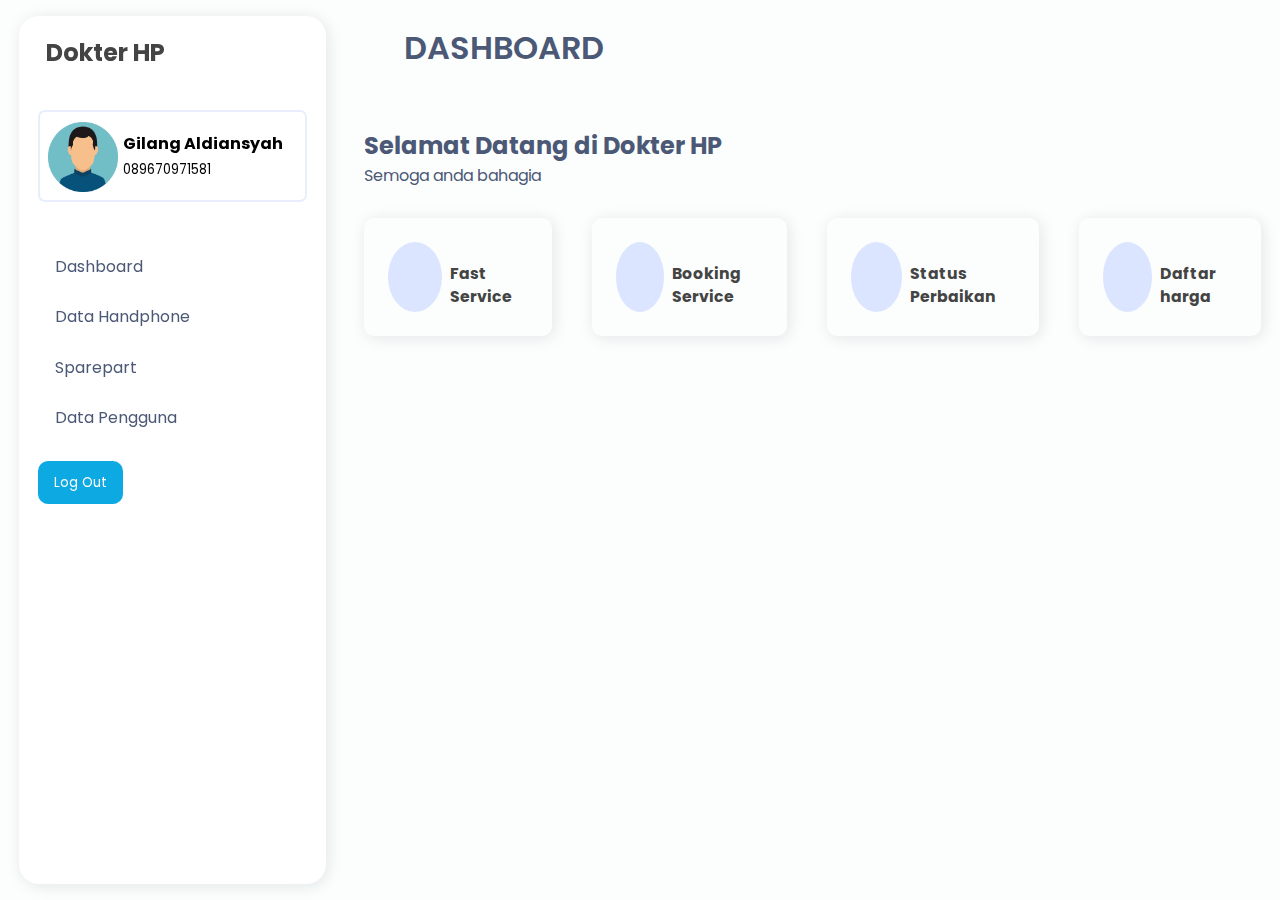
<file: Dashboard/index.html>
<!DOCTYPE html>
<html lang="en">
  <head>
    <meta charset="UTF-8" />
    <meta http-equiv="X-UA-Compatible" content="IE=edge" />
    <meta name="viewport" content="width=device-width, initial-scale=1.0" />
    <title>DOKTER HP</title>
    <link rel="stylesheet" href="style.css" />
    <link rel="stylesheet" href="https://maxst.icons8.com/vue-static/landings/line-awesome/line-awesome/1.3.0/css/line-awesome.min.css" />
    <script src="https://ajax.googleapis.com/ajax/libs/jquery/3.6.4/jquery.min.js"></script>
  </head>
  <body>
    <input type="checkbox" name="" id="menu-toggle" />
    <div class="overlay">
      <label for="menu-toggle"> </label>
    </div>
    <div class="sidebar">
      <div class="sidebar-container">
        <div class="brand">
          <h2><i class="las la-cog"></i>Dokter HP</h2>
        </div>

        <div class="sidebar-avartar">
          <div>
            <img src="profile.png" alt="" />
          </div>
          <div class="avartar-info">
            <div class="avartar-text">
              <h4>Gilang Aldiansyah</h4>
              <small>089670971581</small>
            </div>
          </div>
        </div>

        <div class="sidebar-menu">
          <ul>
            <li class="nav-item">
              <a href="#">
                <span class="las la-adjust"></span>
                <span>Dashboard</span>
              </a>
            </li>
            <li class="nav-item">
              <a href="handphone.html">
                <span class="las la-phone"></span>
                <span>Data Handphone</span>
              </a>
            </li>
            <li class="nav-item">
              <a href="sparepart.html">
                <span class="las la-chart-bar"></span>
                <span>Sparepart</span>
              </a>
            </li>
            <li class="nav-item">
              <a href="pengguna.html">
                <span class="las la-user"></span>
                <span>Data Pengguna</span>
              </a>
            </li>
          </ul>
        </div>

        <div class="log-out">
          <a href="../About/index.html"><button class="btn btn-main">Log Out</button></a>
        </div>
      </div>
    </div>

    <div class="main-content">
      <header>
        <div class="header-title-wrapper">
          <label for="menu-toggle">
            <span class="las la-bars"></span>
          </label>
          <div class="header-title">
            <h1>DASHBOARD</h1>
            <!-- <p>Display analytics about your channer <span class="las la-chart-line"></span></p> -->
          </div>
        </div>
      </header>

      <main>
        <div class="dashboard">
          <h2 class="">Selamat Datang di Dokter HP <span class="las la-chart-line"></span></h2>
          <span>Semoga anda bahagia</span>
        </div>
        <div class="analytics">
          <a href="fastservice.html"
            ><div class="analytic">
              <div class="analytic-icon">
                <span class="las la-user-ninja"></span>
              </div>
              <div class="analytic-info">
                <h2>Fast Service</h2>
              </div>
            </div></a
          >

          <div class="analytic">
            <div class="analytic-icon">
              <span class="las la-phone"></span>
            </div>
            <div class="analytic-info">
              <a href="booking.html"><h2>Booking Service</h2></a>
            </div>
          </div>

          <a href="status.html">
            <div class="analytic">
              <div class="analytic-icon">
                <span class="las la-wrench"></span>
              </div>
              <div class="analytic-info">
                <h2>Status Perbaikan</h2>
              </div>
            </div>
          </a>

          <a href="harga.html"
            ><div class="analytic">
              <div class="analytic-icon">
                <span class="las la-dollar-sign"></span>
              </div>
              <div class="analytic-info">
                <h2>Daftar harga</h2>
              </div>
            </div></a
          >
        </div>
      </main>
    </div>
    <script src="script.js"></script>
  </body>
</html>
</file>
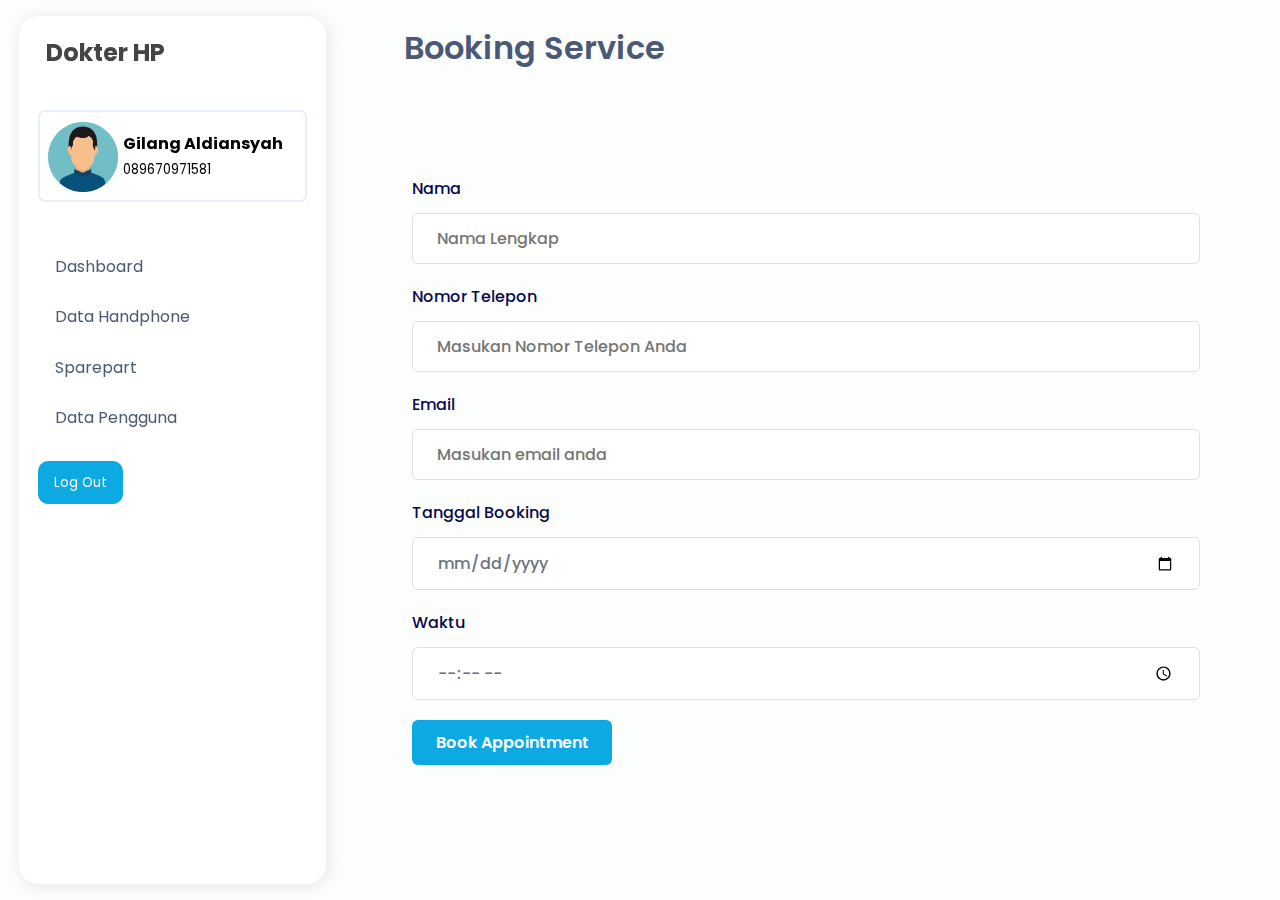
<file: Dashboard/booking.html>
<!DOCTYPE html>
<html lang="en">
  <head>
    <meta charset="UTF-8" />
    <meta http-equiv="X-UA-Compatible" content="IE=edge" />
    <meta name="viewport" content="width=device-width, initial-scale=1.0" />
    <title>DOKTER HP</title>
    <link rel="stylesheet" href="style.css" />
    <link rel="stylesheet" href="https://maxst.icons8.com/vue-static/landings/line-awesome/line-awesome/1.3.0/css/line-awesome.min.css" />
    <script src="https://ajax.googleapis.com/ajax/libs/jquery/3.6.4/jquery.min.js"></script>
  </head>
  <body>
    <input type="checkbox" name="" id="menu-toggle" />
    <div class="overlay">
      <label for="menu-toggle"> </label>
    </div>
    <div class="sidebar">
      <div class="sidebar-container">
        <div class="brand">
          <h2><i class="las la-cog"></i>Dokter HP</h2>
        </div>

        <div class="sidebar-avartar">
          <div>
            <img src="profile.png" alt="" />
          </div>
          <div class="avartar-info">
            <div class="avartar-text">
              <h4>Gilang Aldiansyah</h4>
              <small>089670971581</small>
            </div>
          </div>
        </div>

        <div class="sidebar-menu">
          <ul>
            <li class="nav-item">
              <a href="index.html">
                <span class="las la-adjust"></span>
                <span>Dashboard</span>
              </a>
            </li>
            <li class="nav-item">
              <a href="handphone.html">
                <span class="las la-phone"></span>
                <span>Data Handphone</span>
              </a>
            </li>
            <li class="nav-item">
              <a href="sparepart.html">
                <span class="las la-chart-bar"></span>
                <span>Sparepart</span>
              </a>
            </li>
            <li class="nav-item">
              <a href="pengguna.html">
                <span class="las la-user"></span>
                <span>Data Pengguna</span>
              </a>
            </li>
          </ul>
        </div>

        <div class="log-out">
          <a href="../About/index.html"><button class="btn btn-main">Log Out</button></a>
        </div>
      </div>
    </div>

    <div class="main-content">
      <header>
        <div class="header-title-wrapper">
          <label for="menu-toggle">
            <span class="las la-bars"></span>
          </label>
          <div class="header-title">
            <h1>Booking Service</h1>
          </div>
        </div>
      </header>

      <main>
        <div class="formbold-main-wrapper">
          <div class="formbold">
            <form method="POST">
              <div class="formbold-mb-5">
                <label for="name" class="formbold-form-label"> Nama </label>
                <input type="text" name="name" id="name" placeholder="Nama Lengkap" class="formbold-form-input" />
              </div>
              <div class="formbold-mb-5">
                <label for="phone" class="formbold-form-label"> Nomor Telepon </label>
                <input type="text" name="phone" id="phone" placeholder="Masukan Nomor Telepon Anda" class="formbold-form-input" />
              </div>
              <div class="formbold-mb-5">
                <label for="email" class="formbold-form-label">Email</label>
                <input type="email" name="email" id="email" placeholder="Masukan email anda" class="formbold-form-input" />
              </div>
              <div class="flex flex-wrap formbold--mx-3">
                <div class="w-full sm:w-half formbold-px-3">
                  <div class="formbold-mb-5 w-full">
                    <label for="date" class="formbold-form-label"> Tanggal Booking </label>
                    <input type="date" name="date" id="date" class="formbold-form-input" />
                  </div>
                </div>
                <div class="w-full sm:w-half formbold-px-3">
                  <div class="formbold-mb-5">
                    <label for="time" class="formbold-form-label"> Waktu </label>
                    <input type="time" name="time" id="time" class="formbold-form-input" />
                  </div>
                </div>
              </div>
              <div>
                <button class="formbold-btn">Book Appointment</button>
              </div>
            </form>
          </div>
        </div>
      </main>
    </div>
    <script src="script.js"></script>
  </body>
</html>

<style>
  * {
    margin: 0;
    padding: 0;
    box-sizing: border-box;
  }
  body {
    font-family: 'Inter', Arial, Helvetica, sans-serif;
  }
</style>
</file>
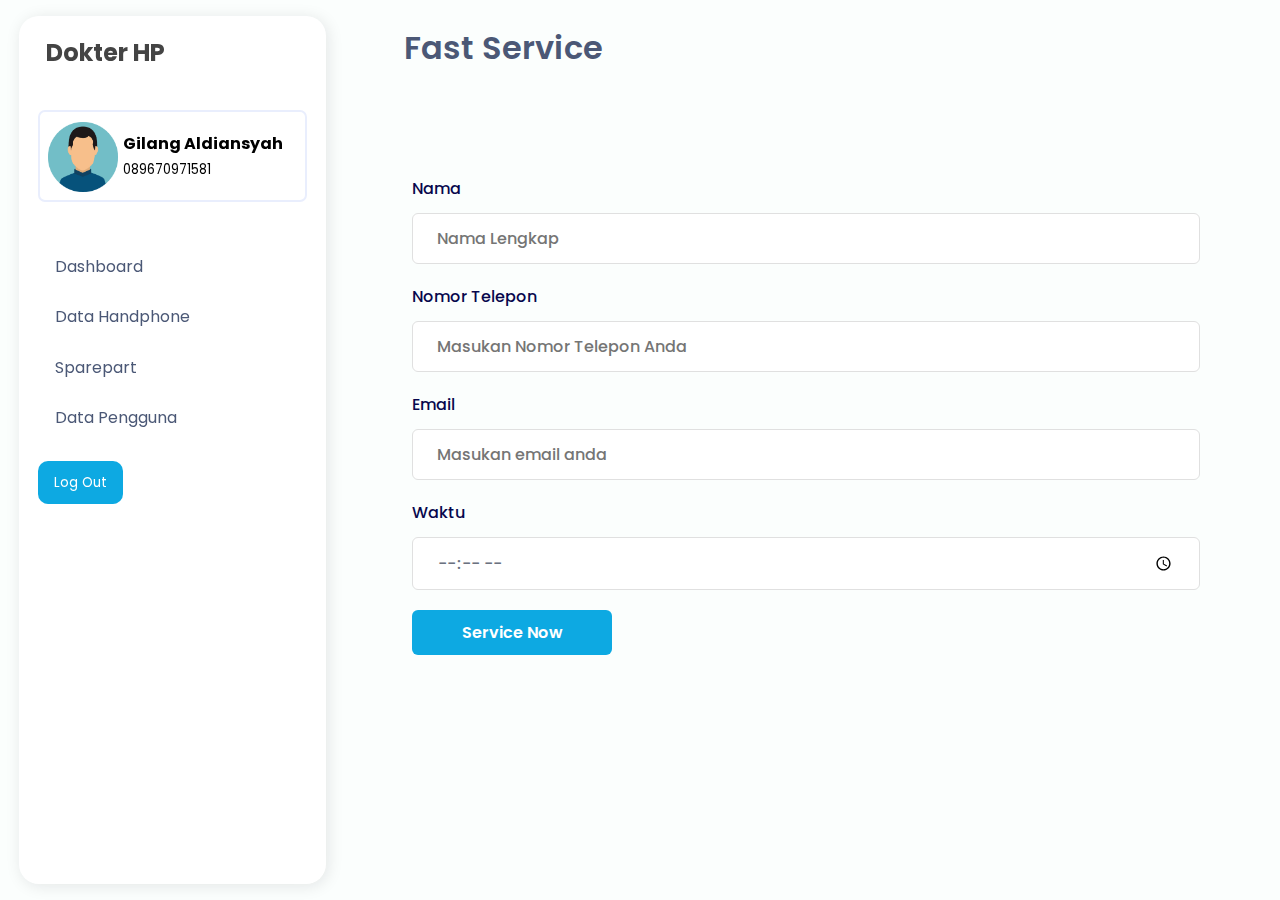
<file: Dashboard/fastservice.html>
<!DOCTYPE html>
<html lang="en">
  <head>
    <meta charset="UTF-8" />
    <meta http-equiv="X-UA-Compatible" content="IE=edge" />
    <meta name="viewport" content="width=device-width, initial-scale=1.0" />
    <title>DOKTER HP</title>
    <link rel="stylesheet" href="style.css" />
    <link rel="stylesheet" href="https://maxst.icons8.com/vue-static/landings/line-awesome/line-awesome/1.3.0/css/line-awesome.min.css" />
    <script src="https://ajax.googleapis.com/ajax/libs/jquery/3.6.4/jquery.min.js"></script>
  </head>
  <body>
    <input type="checkbox" name="" id="menu-toggle" />
    <div class="overlay">
      <label for="menu-toggle"> </label>
    </div>
    <div class="sidebar">
      <div class="sidebar-container">
        <div class="brand">
          <h2><i class="las la-cog"></i>Dokter HP</h2>
        </div>

        <div class="sidebar-avartar">
          <div>
            <img src="profile.png" alt="" />
          </div>
          <div class="avartar-info">
            <div class="avartar-text">
              <h4>Gilang Aldiansyah</h4>
              <small>089670971581</small>
            </div>
          </div>
        </div>

        <div class="sidebar-menu">
          <ul>
            <li class="nav-item">
              <a href="index.html">
                <span class="las la-adjust"></span>
                <span>Dashboard</span>
              </a>
            </li>
            <li class="nav-item">
              <a href="handphone.html">
                <span class="las la-phone"></span>
                <span>Data Handphone</span>
              </a>
            </li>
            <li class="nav-item">
              <a href="sparepart.html">
                <span class="las la-chart-bar"></span>
                <span>Sparepart</span>
              </a>
            </li>
            <li class="nav-item">
              <a href="pengguna.html">
                <span class="las la-user"></span>
                <span>Data Pengguna</span>
              </a>
            </li>
          </ul>
        </div>

        <div class="log-out">
          <a href="../About/index.html"><button class="btn btn-main">Log Out</button></a>
        </div>
      </div>
    </div>

    <div class="main-content">
      <header>
        <div class="header-title-wrapper">
          <label for="menu-toggle">
            <span class="las la-bars"></span>
          </label>
          <div class="header-title">
            <h1>Fast Service</h1>
          </div>
        </div>
      </header>

      <main>
        <div class="formbold-main-wrapper">
          <div class="formbold">
            <form method="POST">
              <div class="formbold-mb-5">
                <label for="name" class="formbold-form-label"> Nama </label>
                <input type="text" name="name" id="name" placeholder="Nama Lengkap" class="formbold-form-input" />
              </div>
              <div class="formbold-mb-5">
                <label for="phone" class="formbold-form-label"> Nomor Telepon </label>
                <input type="text" name="phone" id="phone" placeholder="Masukan Nomor Telepon Anda" class="formbold-form-input" />
              </div>
              <div class="formbold-mb-5">
                <label for="email" class="formbold-form-label">Email</label>
                <input type="email" name="email" id="email" placeholder="Masukan email anda" class="formbold-form-input" />
              </div>
              <div class="flex flex-wrap formbold--mx-3">
                <div class="w-full sm:w-half formbold-px-3">
                  <div class="formbold-mb-5">
                    <label for="time" class="formbold-form-label"> Waktu </label>
                    <input type="time" name="time" id="time" class="formbold-form-input" />
                  </div>
                </div>
              </div>
              <div>
                <button class="formbold-btn">Service Now</button>
              </div>
            </form>
          </div>
        </div>
      </main>
    </div>
    <script src="script.js"></script>
  </body>
</html>

<style>
  * {
    margin: 0;
    padding: 0;
    box-sizing: border-box;
  }
  body {
    font-family: 'Inter', Arial, Helvetica, sans-serif;
  }
</style>
</file>
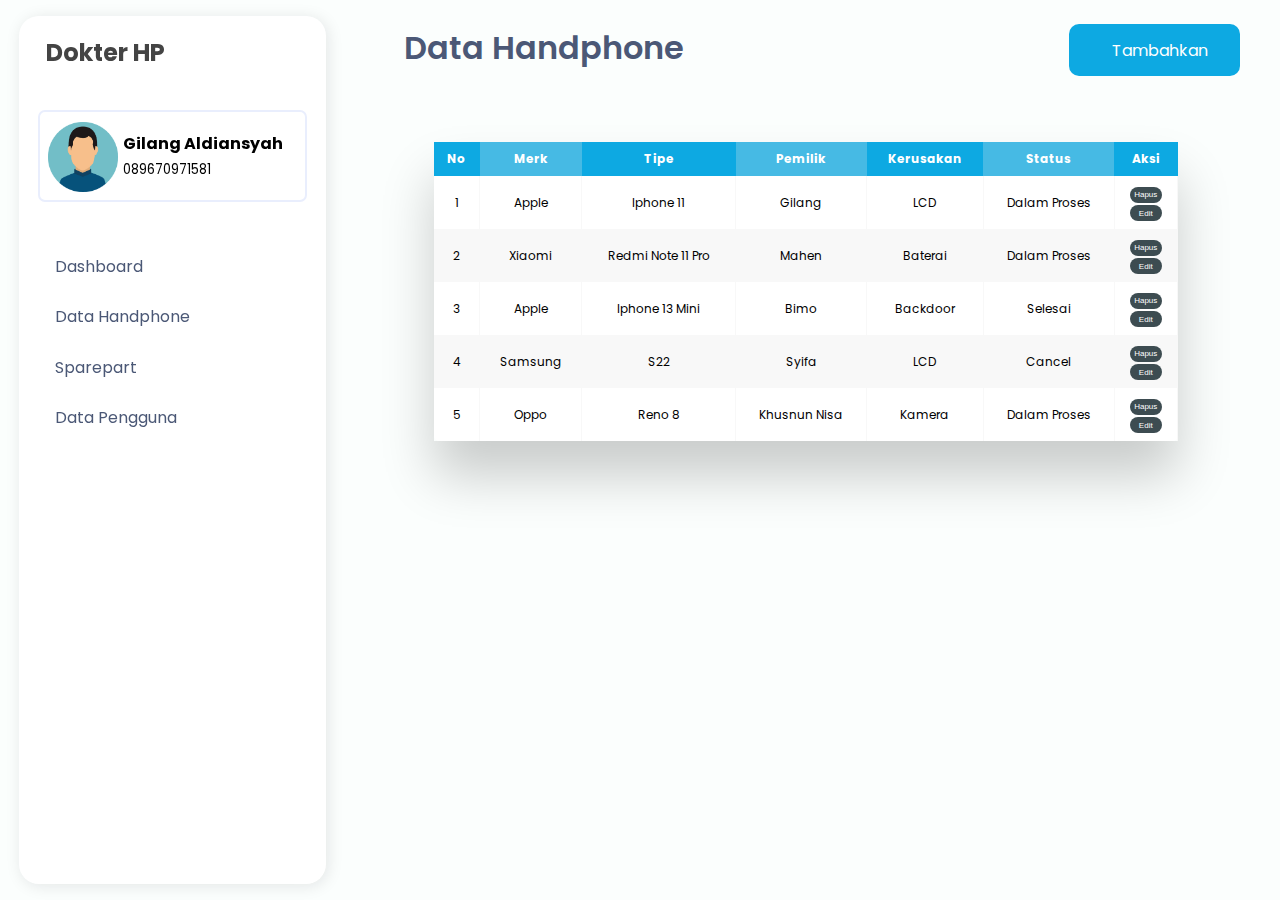
<file: Dashboard/handphone.html>
<!DOCTYPE html>
<html lang="en">
  <head>
    <meta charset="UTF-8" />
    <meta http-equiv="X-UA-Compatible" content="IE=edge" />
    <meta name="viewport" content="width=device-width, initial-scale=1.0" />
    <title>DOKTER HP</title>
    <link rel="stylesheet" href="style.css" />
    <link rel="stylesheet" href="https://maxst.icons8.com/vue-static/landings/line-awesome/line-awesome/1.3.0/css/line-awesome.min.css" />
    <script src="https://ajax.googleapis.com/ajax/libs/jquery/3.6.4/jquery.min.js"></script>
  </head>
  <body>
    <input type="checkbox" name="" id="menu-toggle" />
    <div class="overlay">
      <label for="menu-toggle"> </label>
    </div>
    <div class="sidebar">
      <div class="sidebar-container">
        <div class="brand">
          <h2><i class="las la-cog"></i>Dokter HP</h2>
        </div>

        <div class="sidebar-avartar">
          <div>
            <img src="profile.png" alt="" />
          </div>
          <div class="avartar-info">
            <div class="avartar-text">
              <h4>Gilang Aldiansyah</h4>
              <small>089670971581</small>
            </div>
          </div>
        </div>

        <div class="sidebar-menu">
          <ul>
            <li class="nav-item">
              <a href="index.html">
                <span class="las la-adjust"></span>
                <span>Dashboard</span>
              </a>
            </li>
            <li class="nav-item">
              <a href="handphone.html">
                <span class="las la-phone"></span>
                <span>Data Handphone</span>
              </a>
            </li>
            <li class="nav-item">
              <a href="sparepart.html">
                <span class="las la-chart-bar"></span>
                <span>Sparepart</span>
              </a>
            </li>
            <li class="nav-item">
              <a href="pengguna.html">
                <span class="las la-user"></span>
                <span>Data Pengguna</span>
              </a>
            </li>
          </ul>
        </div>

        <!-- <div class="sidebar-card">
          <img src="" alt="" />
          <div>
            <h4>Make Adsense</h4>
            <p>Tambahkan Iklan Anda</p>
          </div>
          <button class="btn btn-main">Create now</button>
        </div> -->
      </div>
    </div>

    <div class="main-content">
      <header>
        <div class="header-title-wrapper">
          <label for="menu-toggle">
            <span class="las la-bars"></span>
          </label>
          <div class="header-title">
            <h1>Data Handphone</h1>
            <!-- <p>Display analytics about your channer <span class="las la-chart-line"></span></p> -->
          </div>
        </div>

        <div class="header-action">
          <button class="btn btn-main">
            <span class="las la-plus"></span>
            Tambahkan
          </button>
        </div>
      </header>

      <main>
        <div class="table-wrapper">
          <table class="fl-table">
            <thead>
              <tr>
                <th>No</th>
                <th>Merk</th>
                <th>Tipe</th>
                <th>Pemilik</th>
                <th>Kerusakan</th>
                <th>Status</th>
                <th>Aksi</th>
              </tr>
            </thead>
            <tbody>
              <tr>
                <td>1</td>
                <td>Apple</td>
                <td>Iphone 11</td>
                <td>Gilang</td>
                <td>LCD</td>
                <td>Dalam Proses</td>
                <td>
                  <button class="btn-success">Hapus</button> <br />
                  <button class="btn-success">Edit</button>
                </td>
              </tr>
              <tr>
                <td>2</td>
                <td>Xiaomi</td>
                <td>Redmi Note 11 Pro</td>
                <td>Mahen</td>
                <td>Baterai</td>
                <td>Dalam Proses</td>
                <td>
                  <button class="btn-success">Hapus</button> <br />
                  <button class="btn-success">Edit</button>
                </td>
              </tr>
              <tr>
                <td>3</td>
                <td>Apple</td>
                <td>Iphone 13 Mini</td>
                <td>Bimo</td>
                <td>Backdoor</td>
                <td>Selesai</td>
                <td>
                  <button class="btn-success">Hapus</button> <br />
                  <button class="btn-success">Edit</button>
                </td>
              </tr>
              <tr>
                <td>4</td>
                <td>Samsung</td>
                <td>S22</td>
                <td>Syifa</td>
                <td>LCD</td>
                <td>Cancel</td>
                <td>
                  <button class="btn-success">Hapus</button> <br />
                  <button class="btn-success">Edit</button>
                </td>
              </tr>
              <tr>
                <td>5</td>
                <td>Oppo</td>
                <td>Reno 8</td>
                <td>Khusnun Nisa</td>
                <td>Kamera</td>
                <td>Dalam Proses</td>
                <td>
                  <button class="btn-success">Hapus</button> <br />
                  <button class="btn-success">Edit</button>
                </td>
              </tr>
            </tbody>

            <tbody></tbody>
          </table>
        </div>
      </main>
    </div>
    <script src="script.js"></script>
  </body>
</html>
</file>
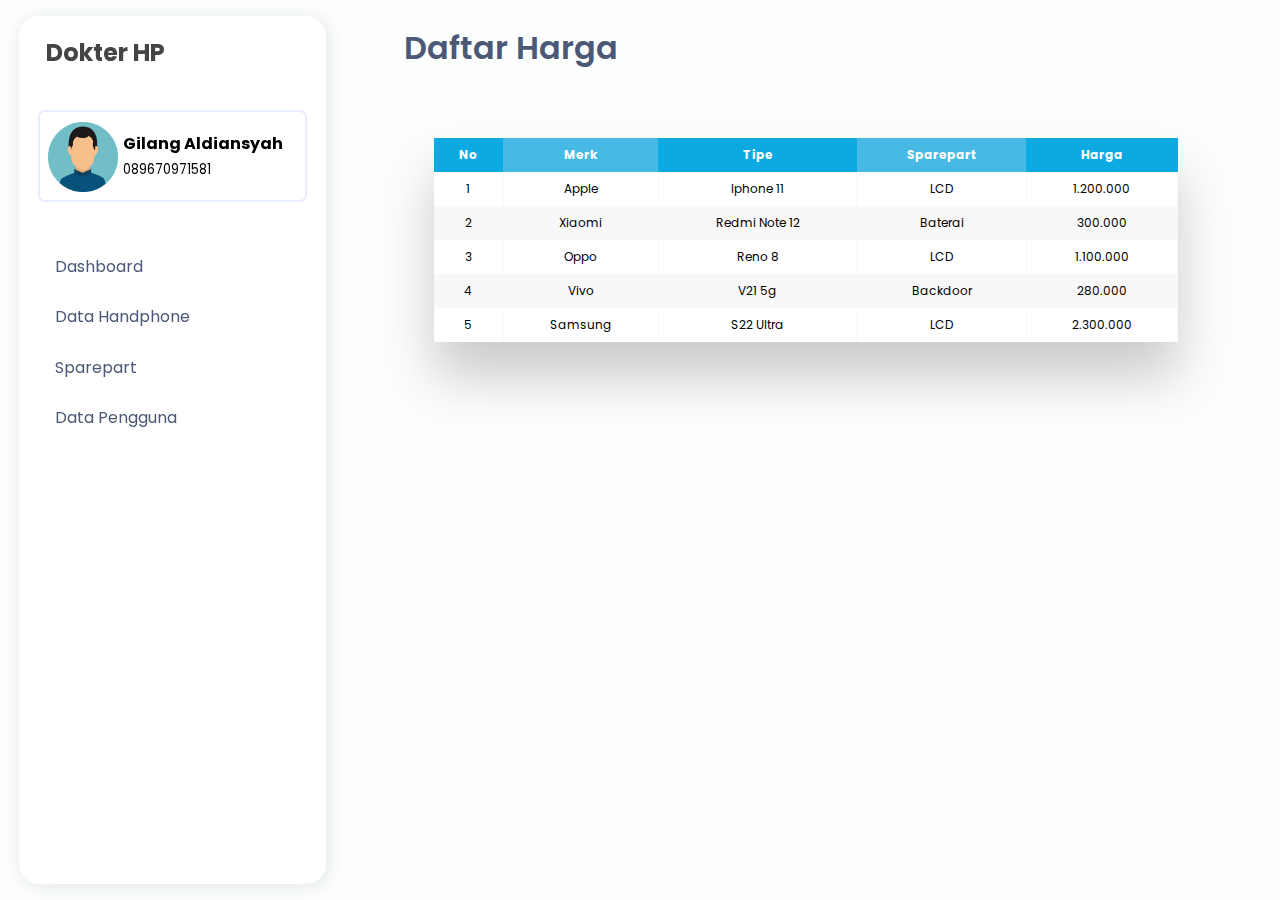
<file: Dashboard/harga.html>
<!DOCTYPE html>
<html lang="en">
  <head>
    <meta charset="UTF-8" />
    <meta http-equiv="X-UA-Compatible" content="IE=edge" />
    <meta name="viewport" content="width=device-width, initial-scale=1.0" />
    <title>DOKTER HP</title>
    <link rel="stylesheet" href="style.css" />
    <link rel="stylesheet" href="https://maxst.icons8.com/vue-static/landings/line-awesome/line-awesome/1.3.0/css/line-awesome.min.css" />
    <script src="https://ajax.googleapis.com/ajax/libs/jquery/3.6.4/jquery.min.js"></script>
  </head>
  <body>
    <input type="checkbox" name="" id="menu-toggle" />
    <div class="overlay">
      <label for="menu-toggle"> </label>
    </div>
    <div class="sidebar">
      <div class="sidebar-container">
        <div class="brand">
          <h2><i class="las la-cog"></i>Dokter HP</h2>
        </div>

        <div class="sidebar-avartar">
          <div>
            <img src="profile.png" alt="" />
          </div>
          <div class="avartar-info">
            <div class="avartar-text">
              <h4>Gilang Aldiansyah</h4>
              <small>089670971581</small>
            </div>
          </div>
        </div>

        <div class="sidebar-menu">
          <ul>
            <li class="nav-item">
              <a href="index.html">
                <span class="las la-adjust"></span>
                <span>Dashboard</span>
              </a>
            </li>
            <li class="nav-item">
              <a href="handphone.html">
                <span class="las la-phone"></span>
                <span>Data Handphone</span>
              </a>
            </li>
            <li class="nav-item">
              <a href="sparepart.html">
                <span class="las la-chart-bar"></span>
                <span>Sparepart</span>
              </a>
            </li>
            <li class="nav-item">
              <a href="pengguna.html">
                <span class="las la-user"></span>
                <span>Data Pengguna</span>
              </a>
            </li>
          </ul>
        </div>

        <!-- <div class="sidebar-card">
          <img src="" alt="" />
          <div>
            <h4>Make Adsense</h4>
            <p>Tambahkan Iklan Anda</p>
          </div>
          <button class="btn btn-main">Create now</button>
        </div> -->
      </div>
    </div>

    <div class="main-content">
      <header>
        <div class="header-title-wrapper">
          <label for="menu-toggle">
            <span class="las la-bars"></span>
          </label>
          <div class="header-title">
            <h1>Daftar Harga</h1>
            <!-- <p>Display analytics about your channer <span class="las la-chart-line"></span></p> -->
          </div>
        </div>
      </header>
      <main>
        <div class="table-wrapper">
          <table class="fl-table">
            <thead>
              <tr>
                <th>No</th>
                <th>Merk</th>
                <th>Tipe</th>
                <th>Sparepart</th>
                <th>Harga</th>
              </tr>
            </thead>
            <tbody>
              <tr>
                <td>1</td>
                <td>Apple</td>
                <td>Iphone 11</td>
                <td>LCD</td>
                <td>1.200.000</td>
              </tr>
              <tr>
                <td>2</td>
                <td>Xiaomi</td>
                <td>Redmi Note 12</td>
                <td>Baterai</td>
                <td>300.000</td>
              </tr>
              <tr>
                <td>3</td>
                <td>Oppo</td>
                <td>Reno 8</td>
                <td>LCD</td>
                <td>1.100.000</td>
              </tr>
              <tr>
                <td>4</td>
                <td>Vivo</td>
                <td>V21 5g</td>
                <td>Backdoor</td>
                <td>280.000</td>
              </tr>
              <tr>
                <td>5</td>
                <td>Samsung</td>
                <td>S22 Ultra</td>
                <td>LCD</td>
                <td>2.300.000</td>
              </tr>
            </tbody>

            <tbody></tbody>
          </table>
        </div>
      </main>
    </div>
    <script src="script.js"></script>
  </body>
</html>
</file>
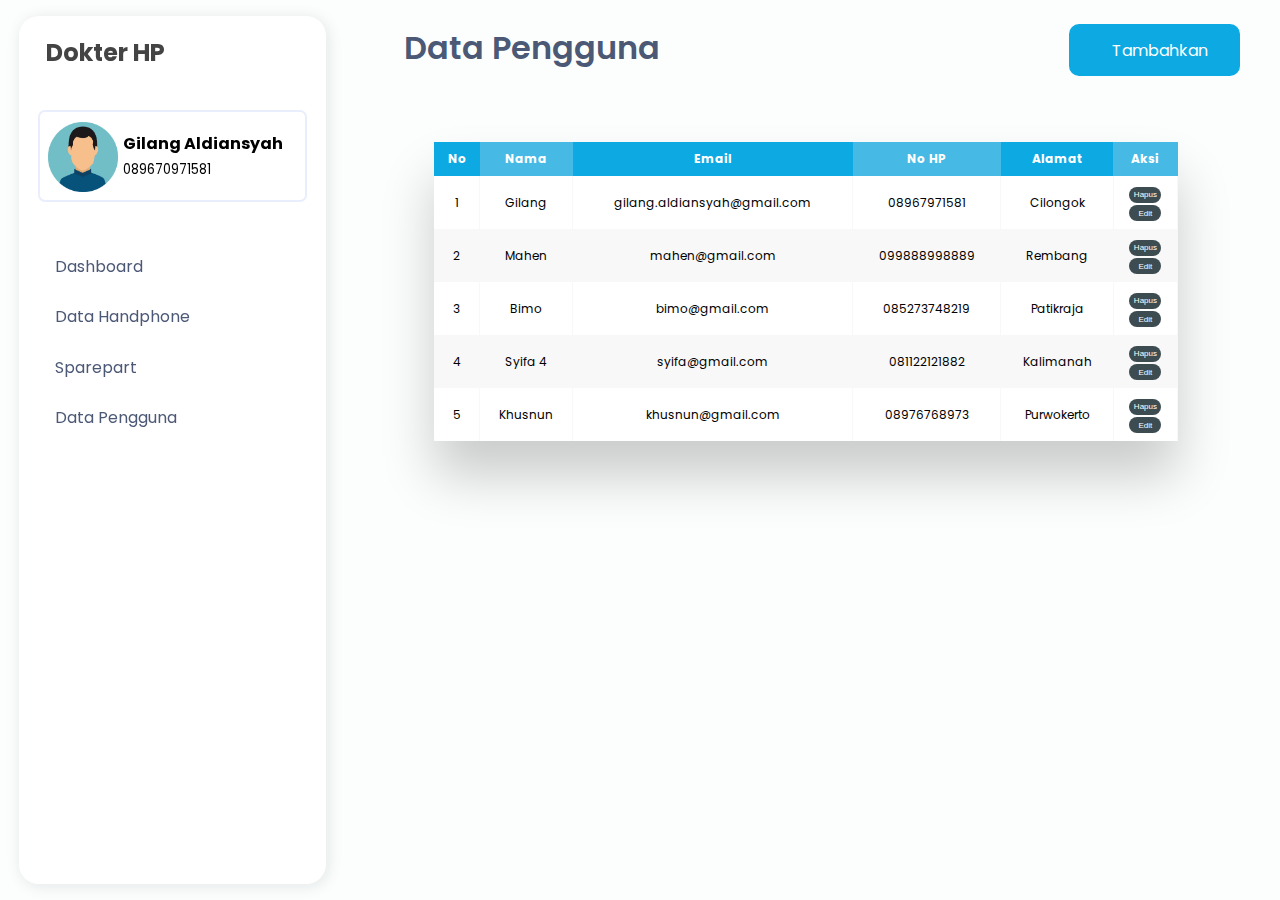
<file: Dashboard/pengguna.html>
<!DOCTYPE html>
<html lang="en">
  <head>
    <meta charset="UTF-8" />
    <meta http-equiv="X-UA-Compatible" content="IE=edge" />
    <meta name="viewport" content="width=device-width, initial-scale=1.0" />
    <title>DOKTER HP</title>
    <link rel="stylesheet" href="style.css" />
    <link rel="stylesheet" href="https://maxst.icons8.com/vue-static/landings/line-awesome/line-awesome/1.3.0/css/line-awesome.min.css" />
    <script src="https://ajax.googleapis.com/ajax/libs/jquery/3.6.4/jquery.min.js"></script>
  </head>
  <body>
    <input type="checkbox" name="" id="menu-toggle" />
    <div class="overlay">
      <label for="menu-toggle"> </label>
    </div>
    <div class="sidebar">
      <div class="sidebar-container">
        <div class="brand">
          <h2><i class="las la-cog"></i>Dokter HP</h2>
        </div>

        <div class="sidebar-avartar">
          <div>
            <img src="profile.png" alt="" />
          </div>
          <div class="avartar-info">
            <div class="avartar-text">
              <h4>Gilang Aldiansyah</h4>
              <small>089670971581</small>
            </div>
          </div>
        </div>

        <div class="sidebar-menu">
          <ul>
            <li class="nav-item">
              <a href="index.html">
                <span class="las la-adjust"></span>
                <span>Dashboard</span>
              </a>
            </li>
            <li class="nav-item">
              <a href="handphone.html">
                <span class="las la-phone"></span>
                <span>Data Handphone</span>
              </a>
            </li>
            <li class="nav-item">
              <a href="sparepart.html">
                <span class="las la-chart-bar"></span>
                <span>Sparepart</span>
              </a>
            </li>
            <li class="nav-item">
              <a href="pengguna.html">
                <span class="las la-user"></span>
                <span>Data Pengguna</span>
              </a>
            </li>
          </ul>
        </div>

        <!-- <div class="sidebar-card">
          <img src="" alt="" />
          <div>
            <h4>Make Adsense</h4>
            <p>Tambahkan Iklan Anda</p>
          </div>
          <button class="btn btn-main">Create now</button>
        </div> -->
      </div>
    </div>

    <div class="main-content">
      <header>
        <div class="header-title-wrapper">
          <label for="menu-toggle">
            <span class="las la-bars"></span>
          </label>
          <div class="header-title">
            <h1>Data Pengguna</h1>
            <!-- <p>Display analytics about your channer <span class="las la-chart-line"></span></p> -->
          </div>
        </div>

        <div class="header-action">
          <button class="btn btn-main">
            <span class="las la-plus"></span>
            Tambahkan
          </button>
        </div>
      </header>

      <main>
        <div class="table-wrapper">
          <table class="fl-table">
            <thead>
              <tr>
                <th>No</th>
                <th>Nama</th>
                <th>Email</th>
                <th>No HP</th>
                <th>Alamat</th>
                <th>Aksi</th>
              </tr>
            </thead>
            <tbody>
              <tr>
                <td>1</td>
                <td>Gilang</td>
                <td>gilang.aldiansyah@gmail.com</td>
                <td>08967971581</td>
                <td>Cilongok</td>
                <td>
                  <button class="btn-success">Hapus</button> <br />
                  <button class="btn-success">Edit</button>
                </td>
              </tr>
              <tr>
                <td>2</td>
                <td>Mahen</td>
                <td>mahen@gmail.com</td>
                <td>099888998889</td>
                <td>Rembang</td>
                <td>
                  <button class="btn-success">Hapus</button> <br />
                  <button class="btn-success">Edit</button>
                </td>
              </tr>
              <tr>
                <td>3</td>
                <td>Bimo</td>
                <td>bimo@gmail.com</td>
                <td>085273748219</td>
                <td>Patikraja</td>
                <td>
                  <button class="btn-success">Hapus</button> <br />
                  <button class="btn-success">Edit</button>
                </td>
              </tr>
              <tr>
                <td>4</td>
                <td>Syifa 4</td>
                <td>syifa@gmail.com</td>
                <td>081122121882</td>
                <td>Kalimanah</td>
                <td>
                  <button class="btn-success">Hapus</button> <br />
                  <button class="btn-success">Edit</button>
                </td>
              </tr>
              <tr>
                <td>5</td>
                <td>Khusnun</td>
                <td>khusnun@gmail.com</td>
                <td>08976768973</td>
                <td>Purwokerto</td>
                <td>
                  <button class="btn-success">Hapus</button> <br />
                  <button class="btn-success">Edit</button>
                </td>
              </tr>
            </tbody>

            <tbody></tbody>
          </table>
        </div>
      </main>
    </div>
    <script src="script.js"></script>
  </body>
</html>
</file>
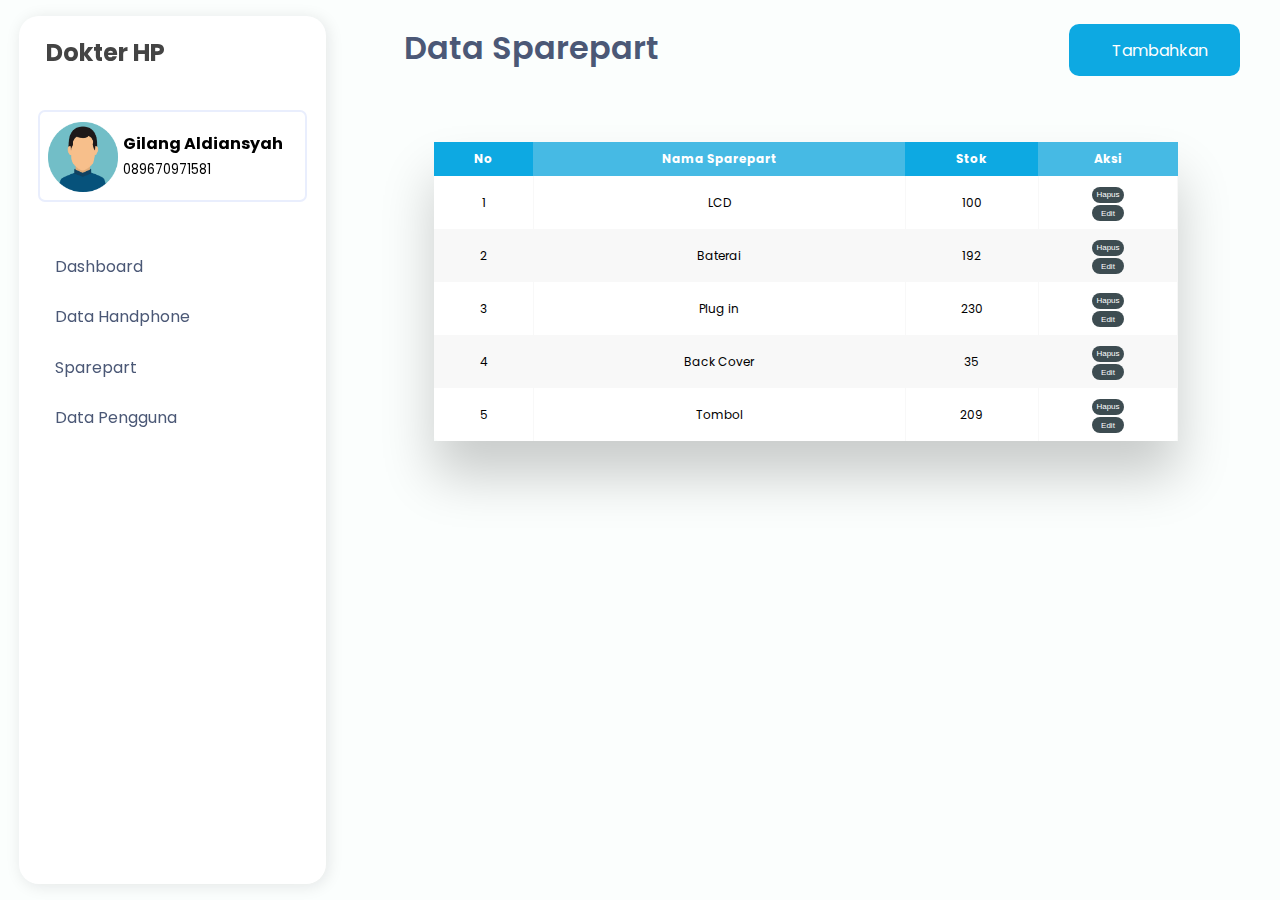
<file: Dashboard/sparepart.html>
<!DOCTYPE html>
<html lang="en">
  <head>
    <meta charset="UTF-8" />
    <meta http-equiv="X-UA-Compatible" content="IE=edge" />
    <meta name="viewport" content="width=device-width, initial-scale=1.0" />
    <title>DOKTER HP</title>
    <link rel="stylesheet" href="style.css" />
    <link rel="stylesheet" href="https://maxst.icons8.com/vue-static/landings/line-awesome/line-awesome/1.3.0/css/line-awesome.min.css" />
    <script src="https://ajax.googleapis.com/ajax/libs/jquery/3.6.4/jquery.min.js"></script>
  </head>
  <body>
    <input type="checkbox" name="" id="menu-toggle" />
    <div class="overlay">
      <label for="menu-toggle"> </label>
    </div>
    <div class="sidebar">
      <div class="sidebar-container">
        <div class="brand">
          <h2><i class="las la-cog"></i>Dokter HP</h2>
        </div>

        <div class="sidebar-avartar">
          <div>
            <img src="profile.png" alt="" />
          </div>
          <div class="avartar-info">
            <div class="avartar-text">
              <h4>Gilang Aldiansyah</h4>
              <small>089670971581</small>
            </div>
          </div>
        </div>

        <div class="sidebar-menu">
          <ul>
            <li class="nav-item">
              <a href="index.html">
                <span class="las la-adjust"></span>
                <span>Dashboard</span>
              </a>
            </li>
            <li class="nav-item">
              <a href="handphone.html">
                <span class="las la-phone"></span>
                <span>Data Handphone</span>
              </a>
            </li>
            <li class="nav-item">
              <a href="sparepart.html">
                <span class="las la-chart-bar"></span>
                <span>Sparepart</span>
              </a>
            </li>
            <li class="nav-item">
              <a href="pengguna.html">
                <span class="las la-user"></span>
                <span>Data Pengguna</span>
              </a>
            </li>
          </ul>
        </div>

        <!-- <div class="sidebar-card">
          <img src="" alt="" />
          <div>
            <h4>Make Adsense</h4>
            <p>Tambahkan Iklan Anda</p>
          </div>
          <button class="btn btn-main">Create now</button>
        </div> -->
      </div>
    </div>

    <div class="main-content">
      <header>
        <div class="header-title-wrapper">
          <label for="menu-toggle">
            <span class="las la-bars"></span>
          </label>
          <div class="header-title">
            <h1>Data Sparepart</h1>
            <!-- <p>Display analytics about your channer <span class="las la-chart-line"></span></p> -->
          </div>
        </div>

        <div class="header-action">
          <button class="btn btn-main">
            <span class="las la-plus"></span>
            Tambahkan
          </button>
        </div>
      </header>
      <main>
        <div class="table-wrapper">
          <table class="fl-table">
            <thead>
              <tr>
                <th>No</th>
                <th>Nama Sparepart</th>
                <th>Stok</th>
                <th>Aksi</th>
              </tr>
            </thead>
            <tbody>
              <tr>
                <td>1</td>
                <td>LCD</td>
                <td>100</td>
                <td>
                  <button class="btn-success">Hapus</button> <br />
                  <button class="btn-success">Edit</button>
                </td>
              </tr>
              <tr>
                <td>2</td>
                <td>Baterai</td>
                <td>192</td>
                <td>
                  <button class="btn-success">Hapus</button> <br />
                  <button class="btn-success">Edit</button>
                </td>
              </tr>
              <tr>
                <td>3</td>
                <td>Plug in</td>
                <td>230</td>
                <td>
                  <button class="btn-success">Hapus</button> <br />
                  <button class="btn-success">Edit</button>
                </td>
              </tr>
              <tr>
                <td>4</td>
                <td>Back Cover</td>
                <td>35</td>
                <td>
                  <button class="btn-success">Hapus</button> <br />
                  <button class="btn-success">Edit</button>
                </td>
              </tr>
              <tr>
                <td>5</td>
                <td>Tombol</td>
                <td>209</td>
                <td>
                  <button class="btn-success">Hapus</button> <br />
                  <button class="btn-success">Edit</button>
                </td>
              </tr>
            </tbody>

            <tbody></tbody>
          </table>
        </div>
      </main>
    </div>
    <script src="script.js"></script>
  </body>
</html>
</file>
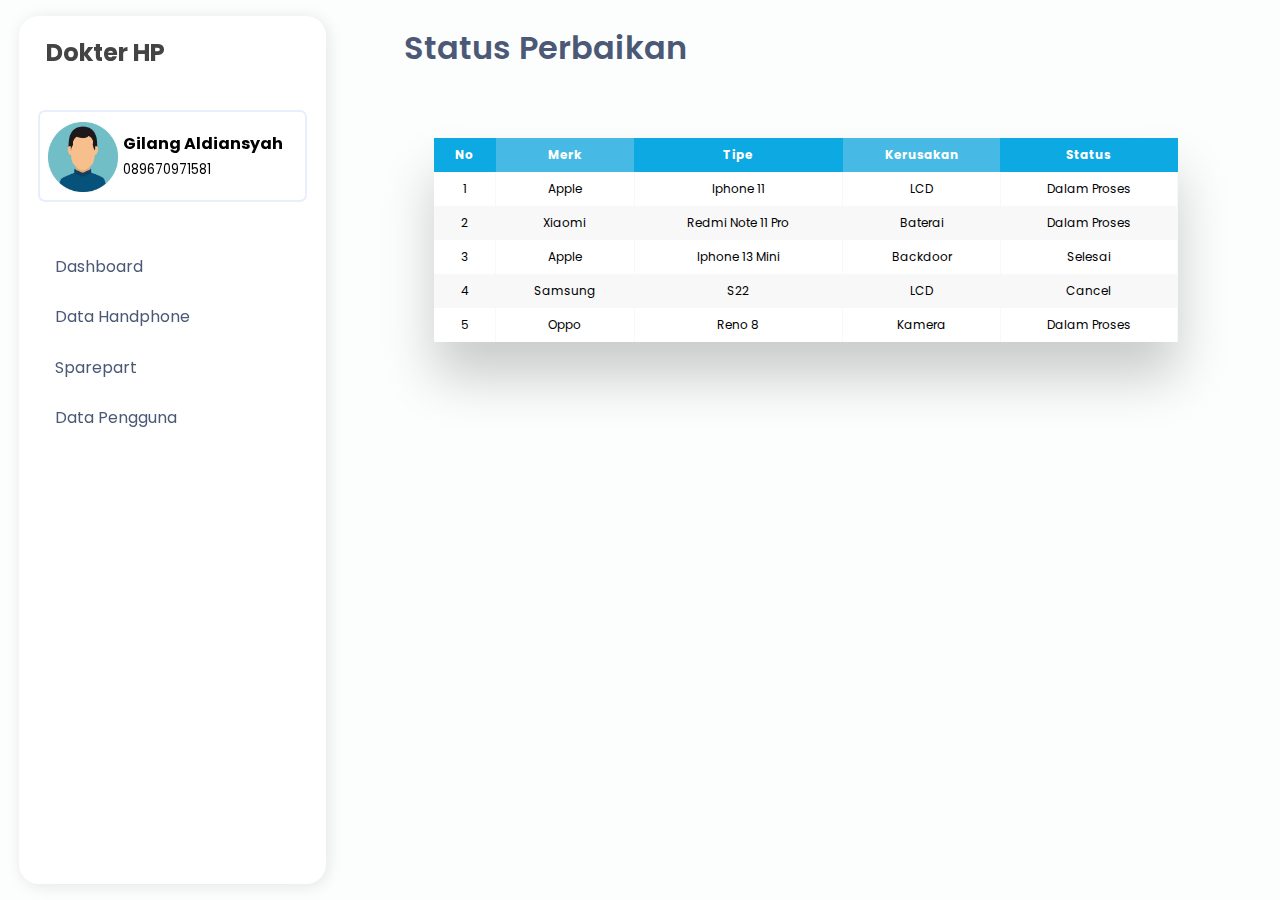
<file: Dashboard/status.html>
<!DOCTYPE html>
<html lang="en">
  <head>
    <meta charset="UTF-8" />
    <meta http-equiv="X-UA-Compatible" content="IE=edge" />
    <meta name="viewport" content="width=device-width, initial-scale=1.0" />
    <title>DOKTER HP</title>
    <link rel="stylesheet" href="style.css" />
    <link rel="stylesheet" href="https://maxst.icons8.com/vue-static/landings/line-awesome/line-awesome/1.3.0/css/line-awesome.min.css" />
    <script src="https://ajax.googleapis.com/ajax/libs/jquery/3.6.4/jquery.min.js"></script>
  </head>
  <body>
    <input type="checkbox" name="" id="menu-toggle" />
    <div class="overlay">
      <label for="menu-toggle"> </label>
    </div>
    <div class="sidebar">
      <div class="sidebar-container">
        <div class="brand">
          <h2><i class="las la-cog"></i>Dokter HP</h2>
        </div>

        <div class="sidebar-avartar">
          <div>
            <img src="profile.png" alt="" />
          </div>
          <div class="avartar-info">
            <div class="avartar-text">
              <h4>Gilang Aldiansyah</h4>
              <small>089670971581</small>
            </div>
          </div>
        </div>

        <div class="sidebar-menu">
          <ul>
            <li class="nav-item">
              <a href="index.html">
                <span class="las la-adjust"></span>
                <span>Dashboard</span>
              </a>
            </li>
            <li class="nav-item">
              <a href="handphone.html">
                <span class="las la-phone"></span>
                <span>Data Handphone</span>
              </a>
            </li>
            <li class="nav-item">
              <a href="sparepart.html">
                <span class="las la-chart-bar"></span>
                <span>Sparepart</span>
              </a>
            </li>
            <li class="nav-item">
              <a href="pengguna.html">
                <span class="las la-user"></span>
                <span>Data Pengguna</span>
              </a>
            </li>
          </ul>
        </div>
      </div>
    </div>

    <div class="main-content">
      <header>
        <div class="header-title-wrapper">
          <label for="menu-toggle">
            <span class="las la-bars"></span>
          </label>
          <div class="header-title">
            <h1>Status Perbaikan</h1>
          </div>
        </div>
      </header>

      <main>
        <div class="table-wrapper">
          <table class="fl-table">
            <thead>
              <tr>
                <th>No</th>
                <th>Merk</th>
                <th>Tipe</th>
                <th>Kerusakan</th>
                <th>Status</th>
              </tr>
            </thead>
            <tbody>
              <tr>
                <td>1</td>
                <td>Apple</td>
                <td>Iphone 11</td>
                <td>LCD</td>
                <td>Dalam Proses</td>
              </tr>
              <tr>
                <td>2</td>
                <td>Xiaomi</td>
                <td>Redmi Note 11 Pro</td>
                <td>Baterai</td>
                <td>Dalam Proses</td>
              </tr>
              <tr>
                <td>3</td>
                <td>Apple</td>
                <td>Iphone 13 Mini</td>
                <td>Backdoor</td>
                <td>Selesai</td>
              </tr>
              <tr>
                <td>4</td>
                <td>Samsung</td>
                <td>S22</td>
                <td>LCD</td>
                <td>Cancel</td>
              </tr>
              <tr>
                <td>5</td>
                <td>Oppo</td>
                <td>Reno 8</td>
                <td>Kamera</td>
                <td>Dalam Proses</td>
              </tr>
            </tbody>

            <tbody></tbody>
          </table>
        </div>
      </main>
    </div>
    <script src="script.js"></script>
  </body>
</html>
</file>
<file: Dashboard/style.css>
@import url('https://fonts.googleapis.com/css2?family=Poppins:wght@300;400;500;600;700&display=swap');

:root {
  --color-main: #0da9e2;
  --bg: #fbfefd;
  --bg2: #dce5ff;
  --main-accent: #e9eefd;
  --main-text: #4b5876;
  --shadow: rgba(17, 17, 26, 0.1) 2px 2px 16px;
}

* {
  padding: 0;
  margin: 0;
  text-decoration: none;
  font-family: 'Poppins', sans-serif;
  list-style-type: none;
  box-sizing: border-box;
}

body {
  background: var(--bg);
  overflow-x: hidden;
}

#menu-toggle {
  display: none;
}

#menu-toggle:checked ~ .sidebar {
  left: -345px;
}

#menu-toggle:checked ~ .main-content {
  margin-left: 0;
  width: 100vw;
}

img {
  width: 100%;
  height: auto;
  margin-top: 8px;
}

.sidebar {
  width: 345px;
  height: 100%;
  position: fixed;
  top: 0;
  left: 0;
  bottom: 0;
  padding: 1rem 1.2rem;
}

.sidebar-container {
  height: 100%;
  width: 100%;
  background: #fff;
  border-radius: 20px;
  box-shadow: var(--shadow);
  padding: 1.2rem;
}

.log-out {
  margin-top: 20px;
}

.brand h2 {
  color: #444;
  font-family: 'Poppins';
}

.brand h2 i {
  color: var(--color-main);
  display: inline-block;
  font-size: 2.5rem;
  margin-right: 0.5rem;
}

.sidebar-avartar {
  display: grid;
  grid-template-columns: 70px auto;
  align-items: center;
  border: 2px solid var(--main-accent);
  padding: 0.1rem 0.5rem;
  border-radius: 7px;
  margin: 2.5rem 0rem;
}

.avartar-info {
  display: flex;
  justify-content: space-between;
  align-items: center;
}

.avartar-text {
  padding: 0.3rem;
}

.sidebar-menu li {
  margin-bottom: 0.2rem;
}

.sidebar-menu a {
  color: var(--main-text);
  display: block;
  padding: 0.7rem 0rem;
}

.sidebar-menu ul li.active {
  background: var(--main-accent);
  padding: 0.7rem;
  border-radius: 10px;
}

.sidebar-menu a span:first-child {
  display: inline-block;
  margin-right: 0.8rem;
  font-size: 1.5rem;
  color: var(--color-main);
}

.btn {
  border-radius: 10px;
  padding: 0.7rem 1rem;
  border: none;
  display: flex;
  align-items: center;
}

.btn span {
  font-size: 1.2rem;
  display: inline-block;
  margin-right: 0.7rem;
}

.btn-block {
  display: block;
  width: 100%;
}

.btn-main {
  background: var(--color-main);
  color: #fff;
}

.btn-danger {
  background-color: red;
  width: 2rem;
  font-size: 0.5rem;
  height: 1rem;
  color: #fff;
  border-radius: 20px;
}

.btn-success {
  background-color: #3d4c51;
  font-family: 'Franklin Gothic Medium', 'Arial Narrow', Arial, sans-serif;
  width: 2rem;
  font-size: 0.5rem;
  height: 1rem;
  color: #fff;
  border-radius: 20px;
  border: none;
}

.main-content {
  margin-left: 345px;
  width: calc(100vw - 345px);
  padding: 1rem 1.2rem;
  padding-right: 2rem;
  transition: margin-left 300ms;
}

header {
  display: flex;
  justify-content: space-between;
  padding: 0.5rem;
}

.header-title-wrapper {
  display: flex;
}

.header-title-wrapper label {
  display: inline-block;
  color: var(--color-main);
  margin-right: 2rem;
  font-size: 1.8rem;
  cursor: pointer;
}

.header-title h1 {
  color: var(--main-text);
  font-weight: 600;
}

.header-title p {
  color: #666;
  font-size: 0.9rem;
}

.header-title p span {
  color: red;
  font-size: 1.2rem;
  display: inline-block;
  margin-left: 0.5rem;
}

.header-action button {
  padding: 0.85rem 2rem;
  font-size: 1rem;
}

main {
  padding-top: 3rem;
}

.analytics {
  display: grid;
  grid-template-columns: repeat(4, 1fr);
  grid-gap: 0rem 2.5rem;
}

.analytic {
  box-shadow: var(--shadow);
  padding: 1.5rem;
  border-radius: 10px;
  display: flex;
  justify-content: center;
}

.analytic-info h2 {
  font-weight: 700;
  color: #444;
  font-size: 0.98rem;
  margin-top: 20px;
}

.analytic:first-child .analytic-icon {
  background: #dce5ff;
  color: #6883db;
}
.analytic:nth-child(2) .analytic-icon {
  background: #dce5ff;
  color: rgb(108, 191, 191);
}
.analytic:nth-child(3) .analytic-icon {
  background: #dce5ff;
  color: #51cfe0;
}
.analytic:nth-child(4) .analytic-icon {
  background: #dce5ff;
  color: #2c9dda;
}

.analytic-icon {
  width: 70px;
  height: 70px;
  font-size: 30px;
  border-radius: 50%;
  display: grid;
  place-items: center;
  margin-right: 0.5rem;
  cursor: pointer;
}

.dashboard {
  margin-bottom: 30px;
  color: var(--main-text);
}

.overlay {
  position: fixed;
  width: 100%;
  height: 100%;
  left: 0;
  top: 0;
  z-index: 0;
  display: none;
  background: rgba(255, 255, 255, 0.5);
}

.overlay label {
  display: block;
  height: 100%;
  width: 100%;
}
.formbold-mb-5 {
  margin-bottom: 20px;
}
.formbold-pt-3 {
  padding-top: 12px;
}
.formbold-main-wrapper {
  padding: 48px;
}

.formbold-form-wrapper {
  margin: 0 auto;
  max-width: 550px;
  width: 100%;
  background: white;
}
.formbold-form-label {
  display: block;
  font-weight: 500;
  font-size: 16px;
  color: #07074d;
  margin-bottom: 12px;
}
.formbold-form-label-2 {
  font-weight: 600;
  font-size: 20px;
  margin-bottom: 20px;
}

.formbold-form-input {
  width: 100%;
  padding: 12px 24px;
  border-radius: 6px;
  border: 1px solid #e0e0e0;
  background: white;
  font-weight: 500;
  font-size: 16px;
  color: #6b7280;
  outline: none;
  resize: none;
}
.formbold-form-input:focus {
  border-color: #6a64f1;
  box-shadow: 0px 3px 8px rgba(0, 0, 0, 0.05);
}

.formbold-btn {
  text-align: center;
  font-size: 16px;
  border-radius: 6px;
  padding: 10px;
  border: none;
  font-weight: 600;
  background-color: var(--color-main);
  color: white;
  width: 200px;
  cursor: pointer;
}
.formbold-btn:hover {
  box-shadow: 0px 3px 8px rgba(0, 0, 0, 0.05);
}

.formbold--mx-3 {
  margin-left: -12px;
  margin-right: -12px;
}
.formbold-px-3 {
  padding-left: 12px;
  padding-right: 12px;
}
.flex {
  display: flex;
}
.flex-wrap {
  flex-wrap: wrap;
}
.w-full {
  width: 100%;
}

rounded-lg {
  border-radius: 1rem !important;
}

.text-small {
  font-size: 0.9rem !important;
}

.custom-separator {
  width: 5rem;
  height: 6px;
  border-radius: 1rem;
}

.text-uppercase {
  letter-spacing: 0.2em;
}

@media only screen and (max-width: 1224px) {
  .sidebar {
    left: -345px;
    z-index: 30;
  }

  .main-content {
    width: 100vw;
    margin-left: 0;
  }

  #menu-toggle:checked ~ .sidebar {
    left: 0;
  }

  #menu-toggle:checked ~ .overlay {
    display: block;
    text-align: right;
  }
}

/* Tabel */

.table-wrapper {
  margin: 10px 70px 70px;
  box-shadow: 0px 35px 50px rgba(0, 0, 0, 0.2);
}

.fl-table {
  border-radius: 5px;
  font-size: 12px;
  font-weight: normal;
  border: none;
  border-collapse: collapse;
  width: 100%;
  max-width: 100%;
  white-space: nowrap;
  background-color: white;
}

.fl-table td,
.fl-table th {
  text-align: center;
  padding: 8px;
}

.fl-table td {
  border-right: 1px solid #f8f8f8;
  font-size: 12px;
}

.fl-table thead th {
  color: #ffffff;
  background: #46bae4;
}

.fl-table thead th:nth-child(odd) {
  color: #ffffff;
  background: #0da9e2;
}

.fl-table tr:nth-child(even) {
  background: #f8f8f8;
}

/* Responsive */

@media (max-width: 767px) {
  .fl-table {
    display: block;
    width: 100%;
  }
  .table-wrapper:before {
    content: 'Scroll horizontally >';
    display: block;
    text-align: right;
    font-size: 11px;
    color: white;
    padding: 0 0 10px;
  }
  .fl-table thead,
  .fl-table tbody,
  .fl-table thead th {
    display: block;
  }
  .fl-table thead th:last-child {
    border-bottom: none;
  }
  .fl-table thead {
    float: left;
  }
  .fl-table tbody {
    width: auto;
    position: relative;
    overflow-x: auto;
  }
  .fl-table td,
  .fl-table th {
    padding: 20px 0.625em 0.625em 0.625em;
    height: 60px;
    vertical-align: middle;
    box-sizing: border-box;
    overflow-x: hidden;
    overflow-y: auto;
    width: 120px;
    font-size: 13px;
    text-overflow: ellipsis;
  }
  .fl-table thead th {
    text-align: left;
    border-bottom: 1px solid #f7f7f9;
  }
  .fl-table tbody tr {
    display: table-cell;
  }
  .fl-table tbody tr:nth-child(odd) {
    background: none;
  }
  .fl-table tr:nth-child(even) {
    background: transparent;
  }
  .fl-table tr td:nth-child(odd) {
    background: #f8f8f8;
    border-right: 1px solid #e6e4e4;
  }
  .fl-table tr td:nth-child(even) {
    border-right: 1px solid #e6e4e4;
  }
  .fl-table tbody td {
    display: block;
    text-align: center;
  }

  @media (min-width: 540px) {
    .sm\:w-half {
      width: 50%;
    }
  }

  @media only screen and (max-width: 500px) {
    .header,
    .header-title-wrapper {
      align-items: center;
    }

    .header-title h1 {
      font-size: 1.2rem;
    }

    .header-title p {
      display: none;
    }
  }
}
</file>
